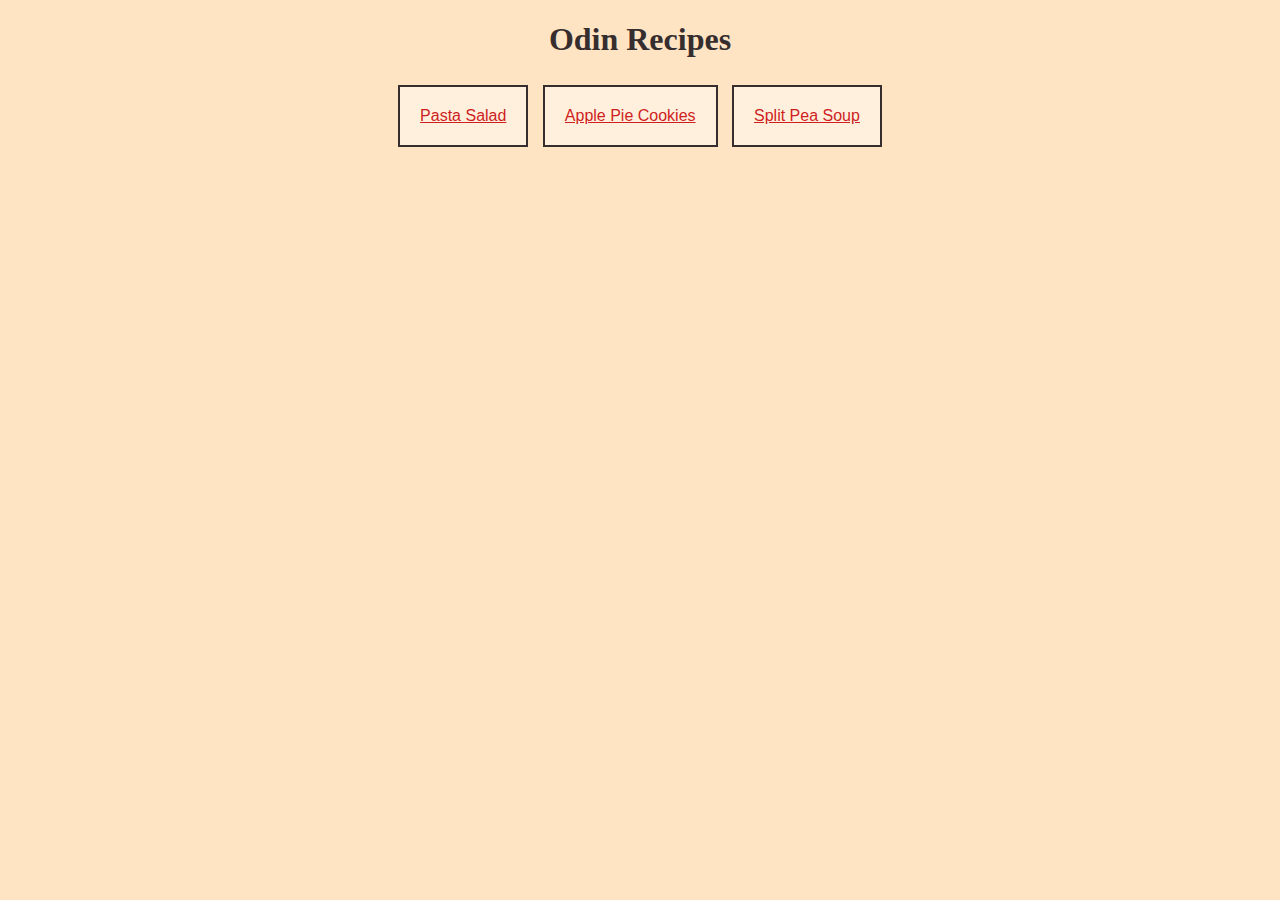
<file: index.html>
<!DOCTYPE html>
<html lang="en">
<head>
    <meta charset="UTF-8">
    <meta name="viewport" content="width=device-width, initial-scale=1.0">
    <title>Odin Recipes</title>
    <link rel="stylesheet" href="./css/style.css">
</head>
<body>
    <h1>Odin Recipes</h1>
    <div>
        <a class="linkcard" href="./recipes/pasta-salad.html">Pasta Salad</a>
        <a class="linkcard" href="./recipes/apple-pie-cookies.html">Apple Pie Cookies</a>
        <a class="linkcard" href="./recipes/split-pea-soup.html">Split Pea Soup</a>
    </div>
</body>
</html>
</file>
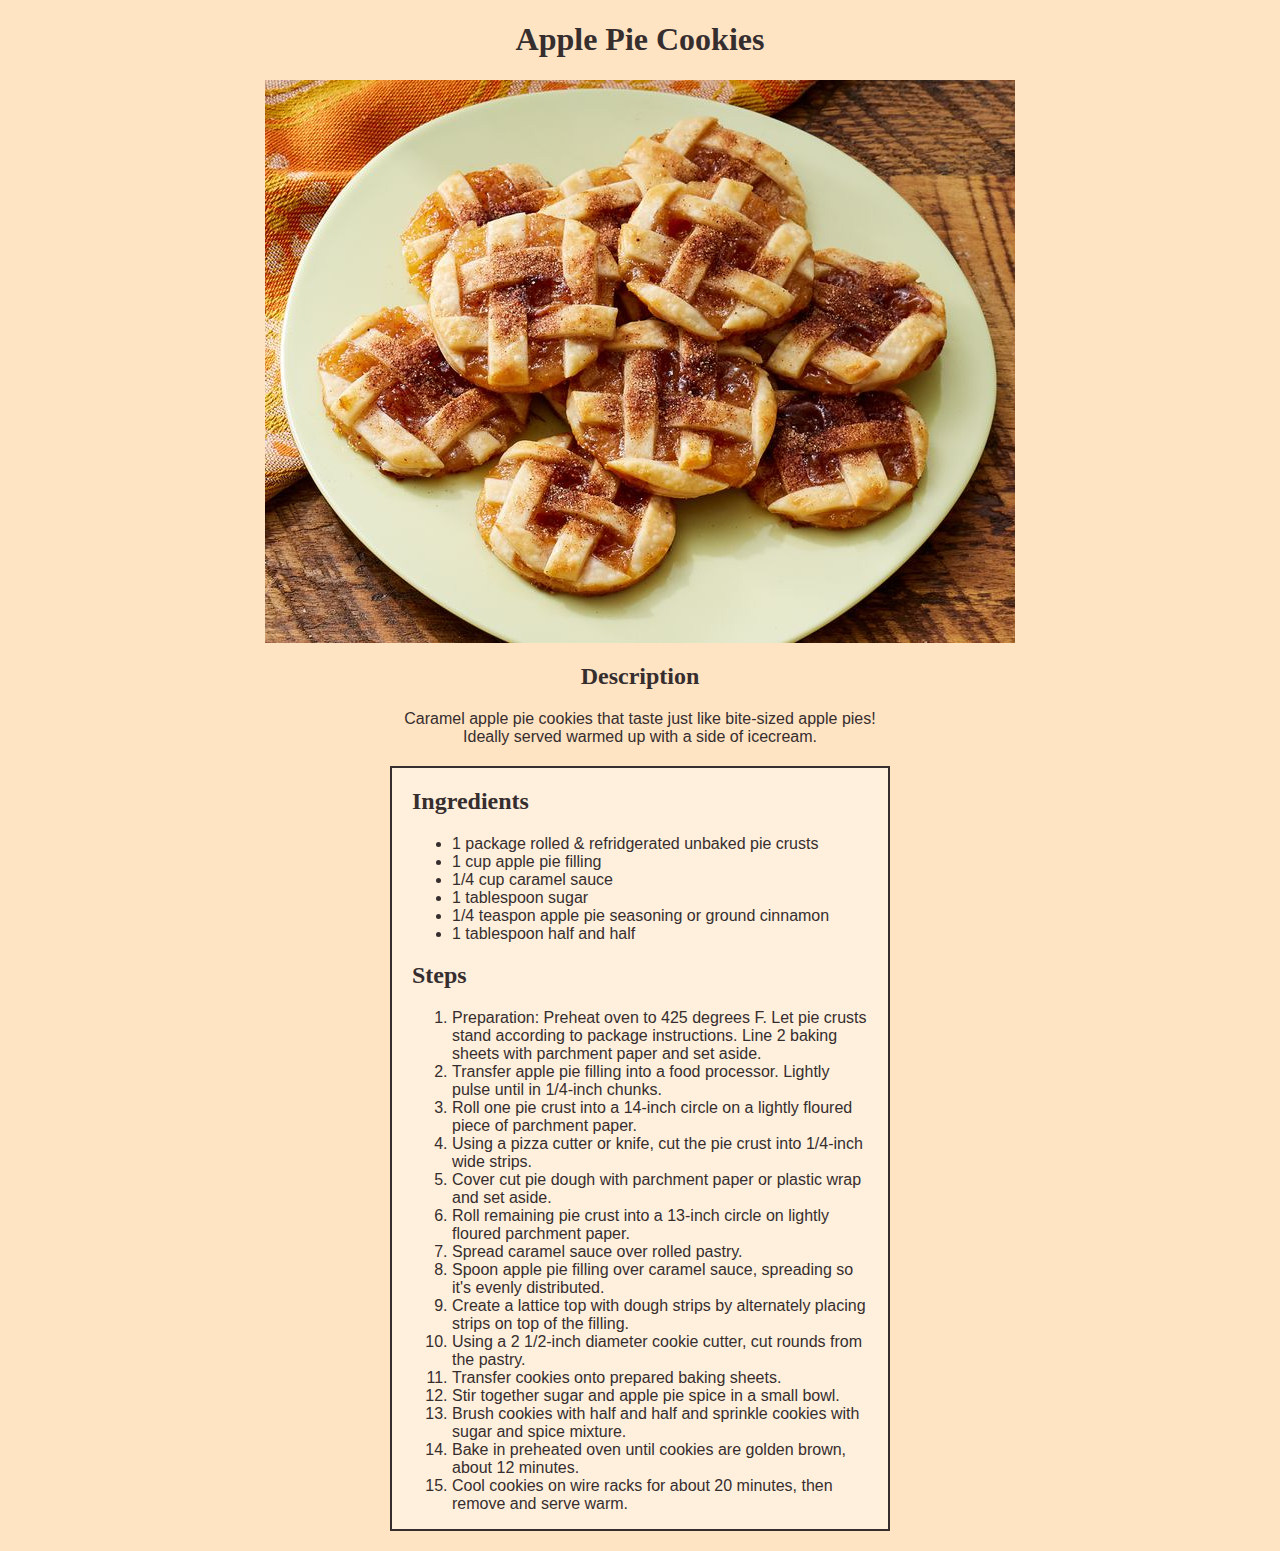
<file: recipes/apple-pie-cookies.html>
<!DOCTYPE html>
<html lang="en">
<head>
    <meta charset="UTF-8">
    <meta name="viewport" content="width=device-width, initial-scale=1.0">
    <title>Apple Pie Cookies</title>
    <link rel="stylesheet" href="../css/style.css">
</head>
<body>
    <h1>Apple Pie Cookies</h1>
    <img src="../img/apple-pie-cookies.jpg" alt="A pile of apple pie cookies, all with a checkerboard pie topping pattern." width="750px" height="563px">

    <h2>Description</h2>
    <p>Caramel apple pie cookies that taste just like bite-sized apple pies!</p>
    <p>Ideally served warmed up with a side of icecream.</p>

    <div class="recipecard">
        <h2>Ingredients</h2>
        <ul>
            <li>1 package rolled & refridgerated unbaked pie crusts</li>
            <li>1 cup apple pie filling</li>
            <li>1/4 cup caramel sauce</li>
            <li>1 tablespoon sugar</li>
            <li>1/4 teaspon apple pie seasoning or ground cinnamon</li>
            <li>1 tablespoon half and half</li>
        </ul>

        <h2>Steps</h2>
        <ol>
            <li>Preparation: Preheat oven to 425 degrees F. Let pie crusts stand according to package instructions. Line 2 baking sheets with parchment paper and set aside.</li>
            <li>Transfer apple pie filling into a food processor. Lightly pulse until in 1/4-inch chunks.</li>
            <li>Roll one pie crust into a 14-inch circle on a lightly floured piece of parchment paper.</li>
            <li>Using a pizza cutter or knife, cut the pie crust into 1/4-inch wide strips.</li>
            <li>Cover cut pie dough with parchment paper or plastic wrap and set aside.</li>
            <li>Roll remaining pie crust into a 13-inch circle on lightly floured parchment paper.</li>
            <li>Spread caramel sauce over rolled pastry.</li>
            <li>Spoon apple pie filling over caramel sauce, spreading so it's evenly distributed.</li>
            <li>Create a lattice top with dough strips by alternately placing strips on top of the filling.</li>
            <li>Using a 2 1/2-inch diameter cookie cutter, cut rounds from the pastry.</li>
            <li>Transfer cookies onto prepared baking sheets.</li>
            <li>Stir together sugar and apple pie spice in a small bowl.</li>
            <li>Brush cookies with half and half and sprinkle cookies with sugar and spice mixture.</li>
            <li>Bake in preheated oven until cookies are golden brown, about 12 minutes.</li>
            <li>Cool cookies on wire racks for about 20 minutes, then remove and serve warm.</li>
        </ol>
    </div>
</body>
</html>
</file>
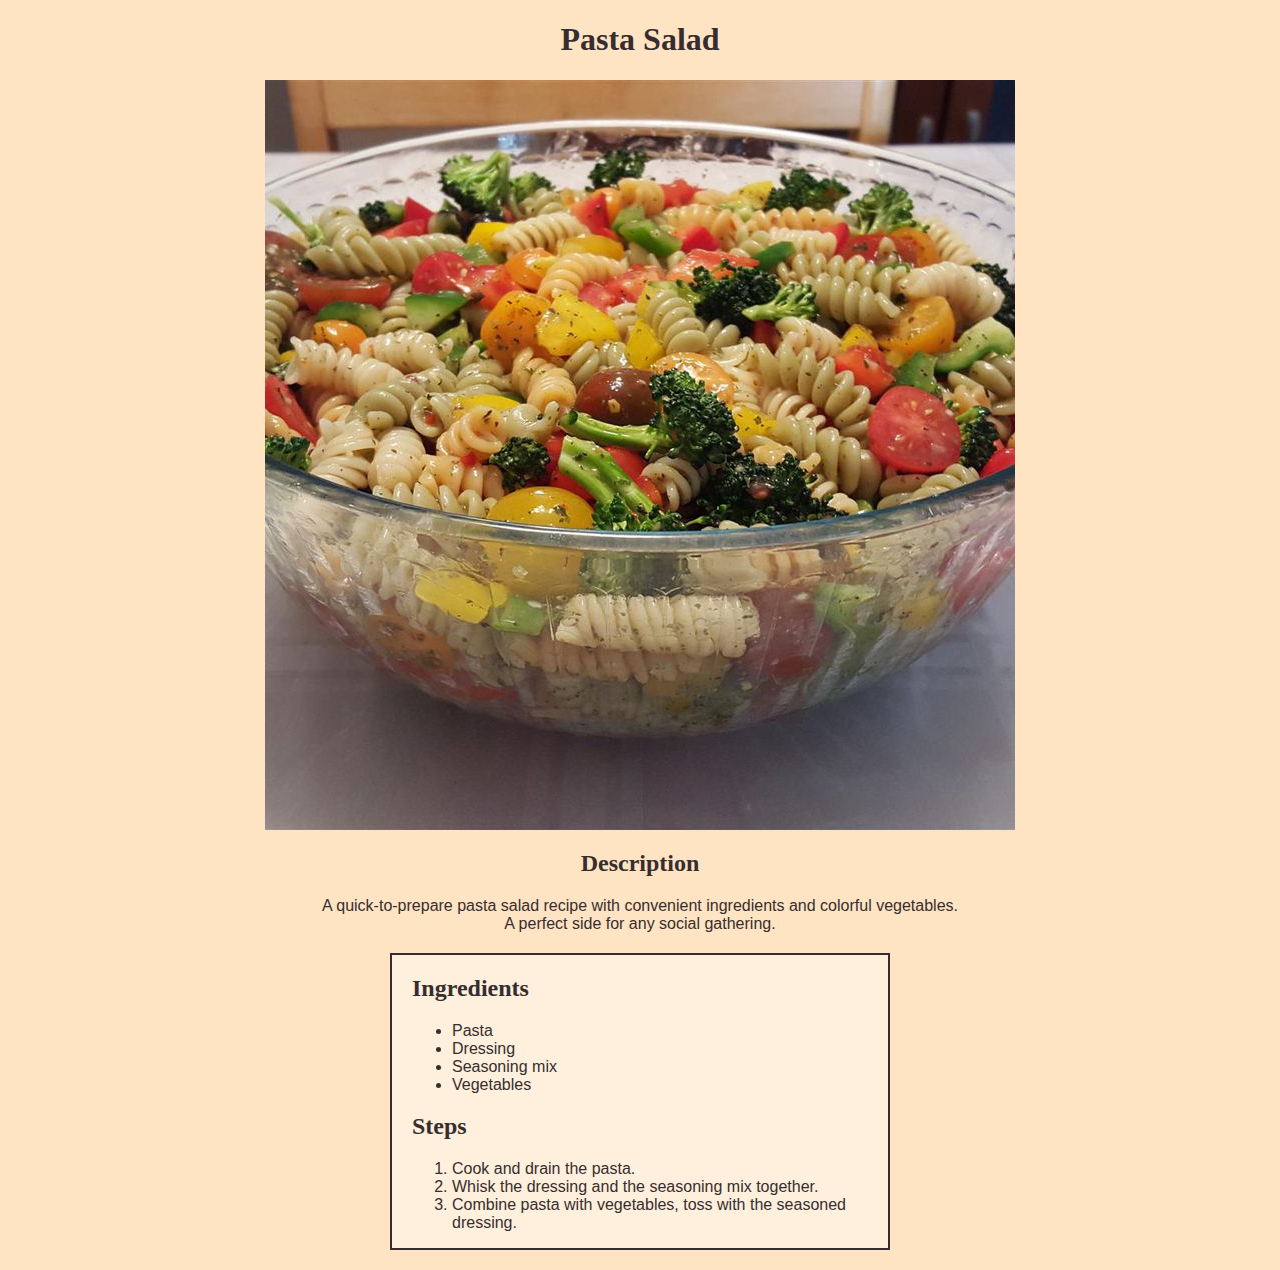
<file: recipes/pasta-salad.html>
<!DOCTYPE html>
<html lang="en">
<head>
    <meta charset="UTF-8">
    <meta name="viewport" content="width=device-width, initial-scale=1.0">
    <title>Pasta Salad</title>
    <link rel="stylesheet" href="../css/style.css">
</head>
<body>
    <h1>Pasta Salad</h1>
    <img src="../img/pasta-salad.jpeg" alt="A pasta salad with broccoli, tomatoes and bell peppers." width="750px" height="750px">
    
    <h2>Description</h2>
    <p>A quick-to-prepare pasta salad recipe with convenient ingredients and colorful vegetables.</p>
    <p>A perfect side for any social gathering.</p>

    <div class="recipecard">
        <h2>Ingredients</h2>
        <ul>
            <li>Pasta</li>
            <li>Dressing</li>
            <li>Seasoning mix</li>
            <li>Vegetables</li>
        </ul>

        <h2>Steps</h2>
        <ol>
            <li>Cook and drain the pasta.</li>
            <li>Whisk the dressing and the seasoning mix together.</li>
            <li>Combine pasta with vegetables, toss with the seasoned dressing.</li>
        </ol>
    </div>
</body>
</html>
</file>
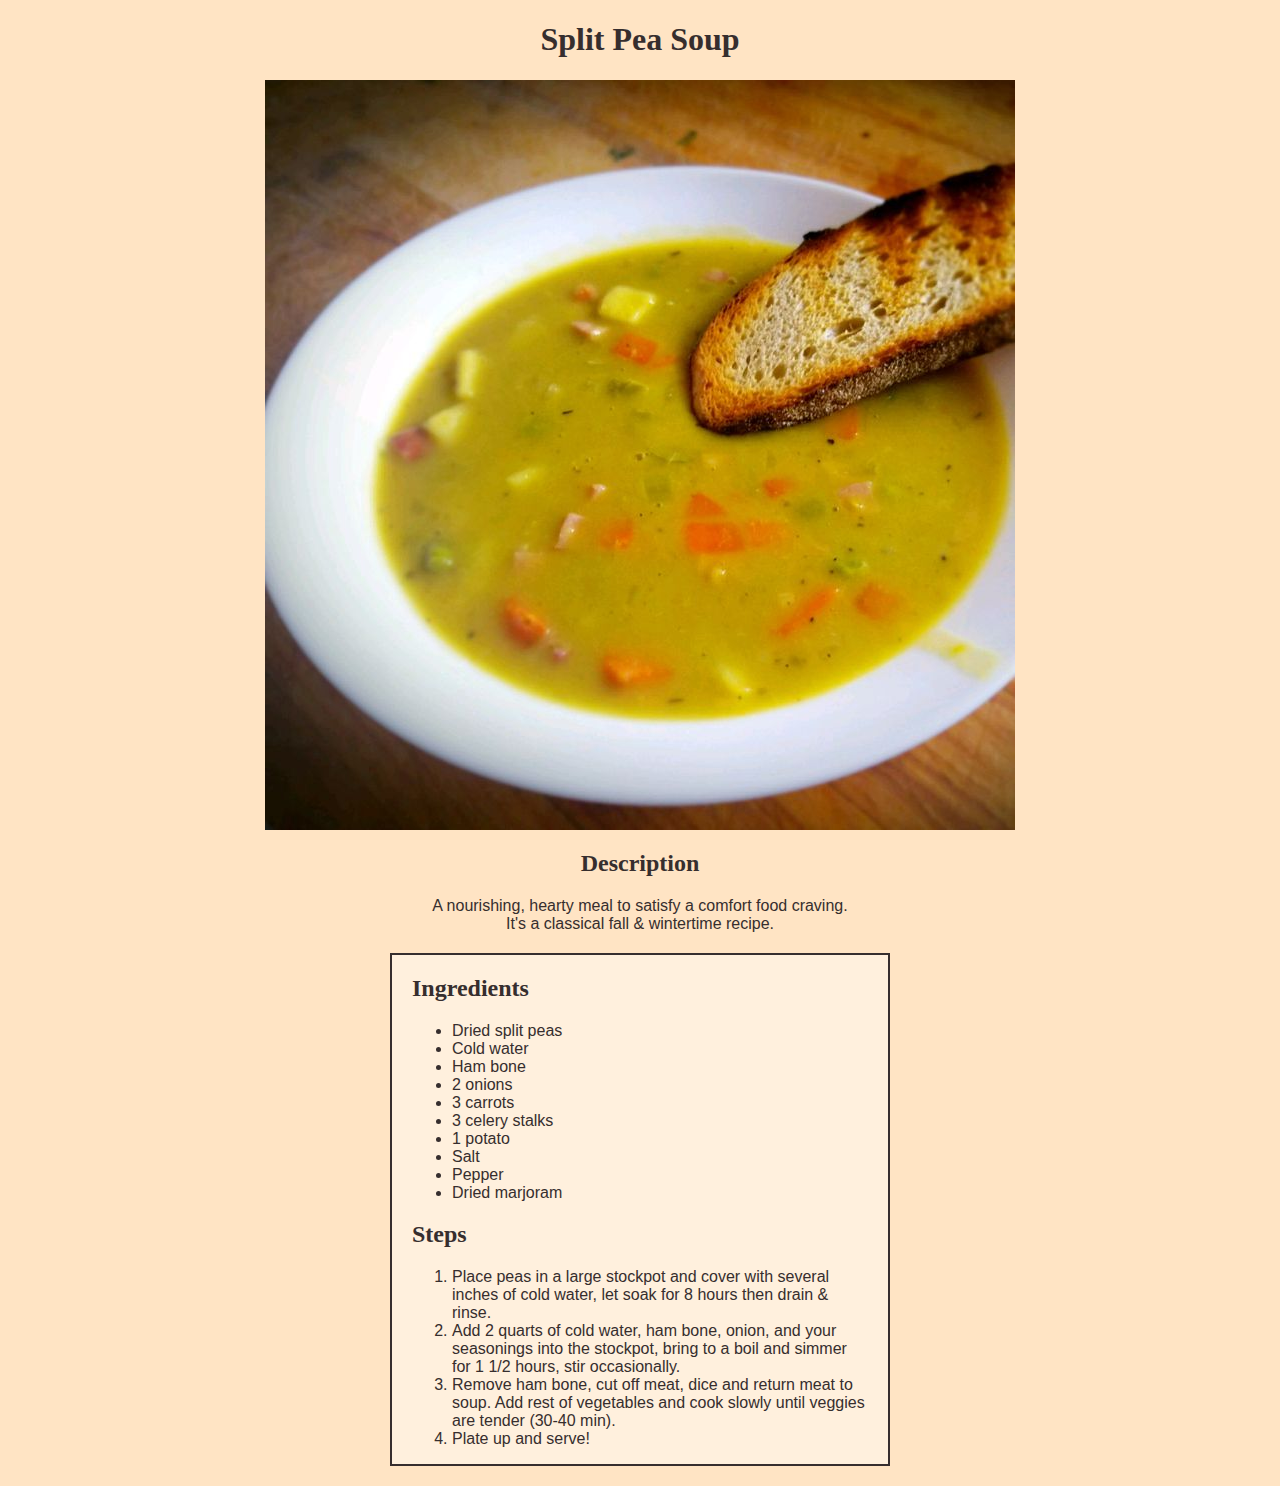
<file: recipes/split-pea-soup.html>
<!DOCTYPE html>
<html lang="en">
<head>
    <meta charset="UTF-8">
    <meta name="viewport" content="width=device-width, initial-scale=1.0">
    <title>Split Pea Soup</title>
    <link rel="stylesheet" href="../css/style.css">
</head>
<body>
    <h1>Split Pea Soup</h1>
    <img src="../img/split-pea-soup.jpg" alt="A bowl of split pea soup with a toasted piece of bread being dipped in." width="750px" height="750px">

    <h2>Description</h2>
    <p>A nourishing, hearty meal to satisfy a comfort food craving.</p>
    <p>It's a classical fall & wintertime recipe.</p>

    <div class="recipecard">
        <h2>Ingredients</h2>
        <ul>
            <li>Dried split peas</li>
            <li>Cold water</li>
            <li>Ham bone</li>
            <li>2 onions</li>
            <li>3 carrots</li>
            <li>3 celery stalks</li>
            <li>1 potato</li>
            <li>Salt</li>
            <li>Pepper</li>
            <li>Dried marjoram</li>
        </ul>

        <h2>Steps</h2>
        <ol>
            <li>Place peas in a large stockpot and cover with several inches of cold water, let soak for 8 hours then drain & rinse.</li>
            <li>Add 2 quarts of cold water, ham bone, onion, and your seasonings into the stockpot, bring to a boil and simmer for 1 1/2 hours, stir occasionally.</li>
            <li>Remove ham bone, cut off meat, dice and return meat to soup. Add rest of vegetables and cook slowly until veggies are tender (30-40 min).</li>
            <li>Plate up and serve!</li>
        </ol>
    </div>
</body>
</html>
</file>
<file: css/style.css>
* {
    box-sizing: border-box;
}

body {
    background-color: #ffe4c4;
    color: #362e2e;
    font-family: Verdana, Geneva, Tahoma, sans-serif;
}

h1, h2 {
    font-family: 'Times New Roman', Times, serif;
    text-align: center;
}

p, div, img { 
    display: block;
    text-align: center;
    margin: auto;
}

a {
    color: rgb(206, 30, 30);
}

.linkcard, .recipecard {
    background-color: rgb(255, 240, 221);
    border: 2px #362e2e solid;
}

.recipecard {
    margin: 20px auto;
    padding: 0 20px;
    width: 500px;
    text-align: left;
}

.recipecard h2 {
    text-align: left;
}

.linkcard {
    display: inline-block;
    padding: 20px;
    margin: 5px;
}
</file>
